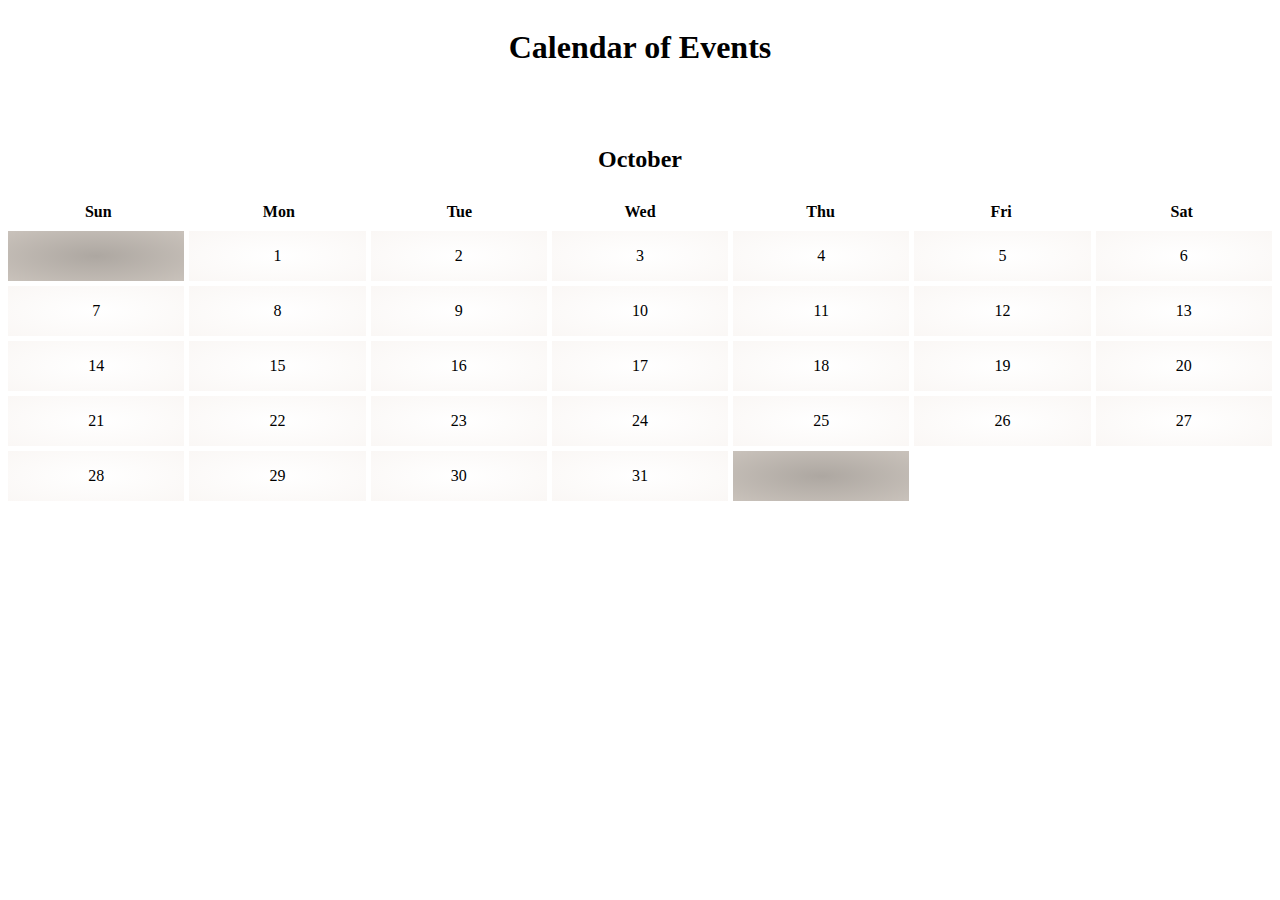
<file: project2/Calendar-of-Events.html>
<!DOCTYPE html>
<html lang="en">
	<head>
		<title>
		Calendar of Events
		</title>
		<style>
		.calendar-container {
			display: grid;
			grid-template-rows: auto 1fr;
			gap: 10px;
			text-align: center;
			width: inherit;
			}

		.weekdays {
			display: grid;
			grid-template-columns: repeat(7, 1fr);
			text-align: center;
			font-weight: bold;
			}

		.dates-grid {
			display: grid;
			grid-template-columns: repeat(7, 1fr);
			gap: 5px;
			}

		.date {
			display: flex;
			justify-content: center;
			align-items: center;
			background-image: radial-gradient(white, #faf7f5);
			min-height: 50px;
			}

		.date.empty {
			background-image: radial-gradient(#ada7a1, #c9c2bb);
			}
		</style>
	</head>
	<body>
		<div class="calendar-container">
			<h1>Calendar of Events</h1>
			<br>
			<h2>October</h2>
		<div class="weekdays">
			<div>Sun</div>
			<div>Mon</div>
			<div>Tue</div>
			<div>Wed</div>
			<div>Thu</div>
			<div>Fri</div>
			<div>Sat</div>
		</div>
		<div class="dates-grid">
			<div class="date empty">
		</div>
			<div class="date">1</div>
			<div class="date">2</div>
			<div class="date">3</div>
			<div class="date">4</div>
			<div class="date">5</div>
			<div class="date">6</div>
			<div class="date">7</div>
			<div class="date">8</div>
			<div class="date">9</div>
			<div class="date">10</div>
			<div class="date">11</div>
			<div class="date">12</div>
			<div class="date">13</div>
			<div class="date">14</div>
			<div class="date">15</div>
			<div class="date">16</div>
			<div class="date">17</div>
			<div class="date">18</div>
			<div class="date">19</div>
			<div class="date">20</div>
			<div class="date">21</div>
			<div class="date">22</div>
			<div class="date">23</div>
			<div class="date">24</div>
			<div class="date">25</div>
			<div class="date">26</div>
			<div class="date">27</div>
			<div class="date">28</div>
			<div class="date">29</div>
			<div class="date">30</div>
			<div class="date">31</div>
			<div class="date empty">
		</div>
		</div>
		</div>
	</body>
</html>
</file>
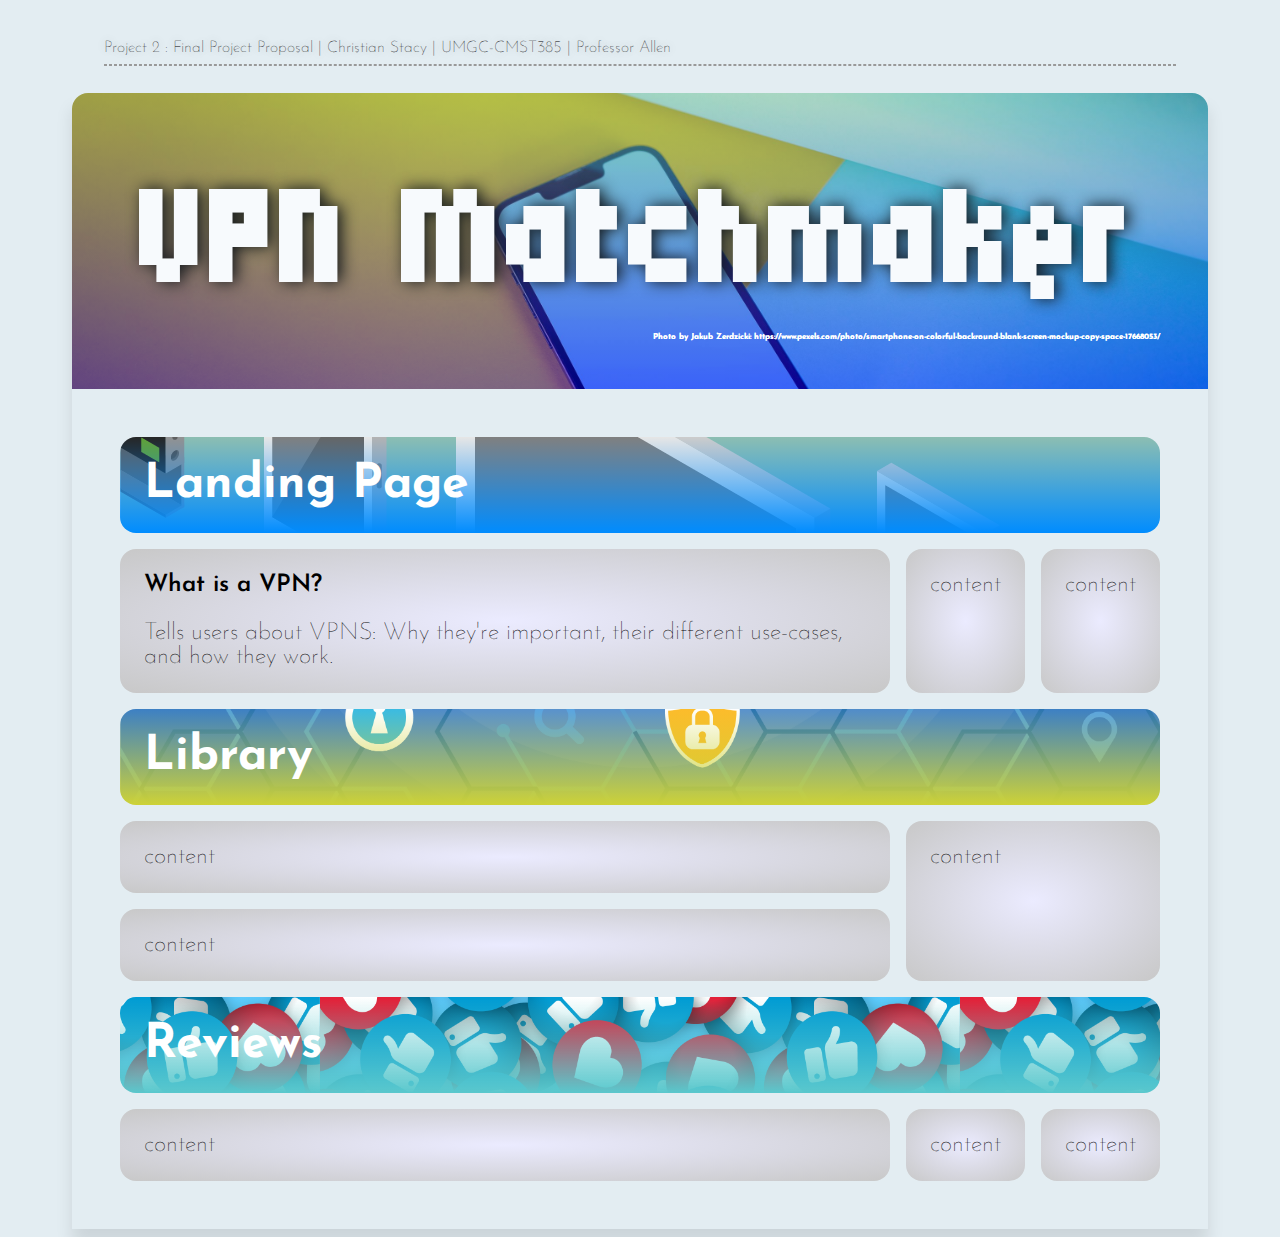
<file: project2/Homepage.html>
<!doctype html>
<html lang="en">
	<head>
		<link rel="preconnect" href="https://fonts.googleapis.com">
		<link rel="preconnect" href="https://fonts.gstatic.com" crossorigin>
		<link href="https://fonts.googleapis.com/css2?family=Josefin+Sans:ital,wght@0,100..700;1,100..700&family=Micro+5&display=swap" rel="stylesheet">	
		
		<title>Project 2: Final Project Proposal</title>
		
		<style type="text/css">
			
			body {
				background-color:#E3EDF2;
				
			}
			
			.body-grid-container {
				display: grid;
				grid-gap: 1rem;
				min-width: 0rem;
				min-height: 0rem;
				grid-template-columns: auto;
				grid-template-rows: auto;
				grid-template-areas:
					"item1 item1 item1"
					"item2 item3 item4"
					"item2 item3 item4"
					"item5 item5 item5"
					"item6 item8 item8"
					"item7 item8 item8"
					"item9 item9 item9"
					"item10 item11 item12";
			}
			
			@media(max-width : 600px ){
				.body-grid-container{
				display: grid;
				grid-gap: 1rem;
				min-width: 0rem;
				min-height: 0rem;
				grid-template-columns: auto;
				grid-template-rows: auto;
				grid-template-areas:
					"item1 item1 item1"
					"item2 item2 item2"
					"item3 item3 item3"
					"item4 item4 item4"
					"item5 item5 item5"
					"item6 item6 item6"
					"item7 item7 item7"
					"item8 item8 item8"
					"item9 item9 item9"
					"item10 item10 item10"
					"item11 item11 item11"
					"item12 item12 item12";
				}
			}
			
						
			.div-content {
				font-family: "Josefin Sans", sans-serif;
				background: radial-gradient(rgba(235,235,255,1), rgba(200,200,200,1));
				font-weight: 100;
				font-size: 1.5rem;
				padding: 1.5rem;
				border-radius: 1rem;
			}
			
			.div-content-landing {
				font-family: "Josefin Sans", sans-serif;
				font-weight: 900;
				color: #FFFFFF;
				background-image: linear-gradient(rgba(235,235,255,0), rgba(0,140,255,1)), url("imgs/Computer Pattern@100x.png");
				font-size: 3rem;
				padding: 1.5rem;
				border-radius: 1rem;
			}
			
			.div-content-library {
				font-family: "Josefin Sans", sans-serif;
				font-weight: 900;
				color: #FFFFFF;
				background-image: linear-gradient(rgba(235,235,255,0), rgba(205,210,55,1)), url("imgs/Security bg@100x.png");
				background-position: bottom;
				background-size: cover;
				font-size: 3rem;
				padding: 1.5rem;
				border-radius: 1rem;
			}
			
			.div-content-reviews {
				font-family: "Josefin Sans", sans-serif;
				font-weight: 900;
				color: #FFFFFF;
				background-image: linear-gradient(rgba(235,235,255,0), rgba(90,200,205,1)), url("imgs/Like bg@100x.png");
				background-position: top;
				background-size: 40rem;
				font-size: 3rem;
				padding: 1.5rem;
				border-radius: 1rem;
			}
			
			hr {
				color: #999999;
				border-style: dashed;
			}
			
			section.body {
				box-shadow: 0rem 1rem 1rem rgba(0, 0, 0, 0.1);
				display: block;
				margin-left: 5vw;
				margin-right: 5vw;
				margin-top: -1vw;
			}
			
			section.body-content {
				padding: 3rem;
				font-display: block;
				font-size: 1.25rem;
			}
			
			section.body-content-container {
				height: auto;

			}
			
			section.hero-image {
				background-image: linear-gradient(rgba(125, 181, 136, .5), rgba(0, 0, 255, 0.5)), url("imgs/pexels-jakubzerdzicki-17668053.jpg");
				background-size: cover;
				border-top-right-radius: 1rem;
				border-top-left-radius: 1rem;
				background-repeat: no-repeat;
				background-position: center;
				height: auto;
				z-index: 1;
			}
			
			section.hero-image-text {
				font-family: "Micro 5", sans serif;
				font-size: 15vw;
				font-weight: 700;
				padding: 3rem;
				text-align: center;
				z-index: 2;
				color: #F7FAFD;
				text-shadow: #13181C .25rem 0rem 1rem;
			}
			
			section.hero-image-attribution {
				font-family: Josefin Sans, sans-serif;
				font-size: .5rem;
				color: #FFFFFF;
				text-align: right;
				text-shadow: 0rem 0rem 0rem;
			}
			
			section.slider-banner-container {
				text-shadow: #999999 0rem 0rem 0.5rem;
				font-family: "Josefin Sans", sans-serif;
				font-weight: 100;
				font-size: 1rem;
				text-align: left;
				margin-left: 5vw;
				margin-right: 5vw;
				padding: 2rem 2rem 2rem 2rem;
			}
			
			ul,li {
				font-family: Josefin Sans, sans-serif;
				font-size: 1.5rem;
				font-weight: 100;
				box-shadow: 0rem 1rem 1rem rgba(0, 0, 0, 0.1);
				
			}
			
			h1 {
				font-family: Josefin Sans, sans-serif;
				font-size: 3rem;
				font-weight: 700;
				margin: 0rem;
			}
			
			h2 {
				font-family: Josefin Sans, sans-serif;
				font-size: 2rem;
				font-weight: 650;
				margin: 0rem;
			}
			
			h3 {
				font-family: Josefin Sans, sans-serif;
				font-size: 1.5rem;
				font-weight: 600;
				margin: 0rem;
			}
			
			p {
				font-family: Josefin Sans, serif;
				font-size: 1.5rem;
				font-weight: 100;
			}
			
			b {
				font-family: Josefin Sans, serif;
				font-size: 1.5rem;
				font-weight: 700;
			}
			
			u {
				font-family: Josefin Sans, serif;
				font-size: 1.5rem;
				font-weight: 100;
				text-decoration: underline;
			}
		</style>
	</head>
	<body>
		<section class="slider-banner-container">
		Project 2 : Final Project Proposal | Christian Stacy | UMGC-CMST385 | Professor Allen
			<hr>
		</section>
		<section class="body">
			<section class="hero-image">
				<section class="hero-image-text">
				VPN Matchmaker
					<section class="hero-image-attribution"> Photo by Jakub Zerdzicki: https://www.pexels.com/photo/smartphone-on-colorful-backround-blank-screen-mockup-copy-space-17668053/</section>
				</section>
			</section>
		
			<section class="body-content-container">
				<section class="body-content">
					<section class="body-grid-container">
						<section class="div-content-landing" style="grid-area: item1;">
							Landing Page
							</section>
						<section class="div-content" style="grid-area: item2;">
							<h3>
							What is a VPN?
							</h3><br>
							Tells users about VPNS: Why they're important, their different use-cases, and how they work.
							</section>
						<section class="div-content" style="grid-area: item3; background: radial-gradient(rgba(235,235,255,1), rgba(200,200,200,1));">
							content
							</section>
						<section class="div-content" style="grid-area: item4; background: radial-gradient(rgba(235,235,255,1), rgba(200,200,200,1));">
							content
							</section>
						<section class="div-content-library" style="grid-area: item5;">
							Library
							</section>
						<section class="div-content" style="grid-area: item6; background: radial-gradient(rgba(235,235,255,1), rgba(200,200,200,1));">
							content
							</section>
						<section class="div-content" style="grid-area: item7; background: radial-gradient(rgba(235,235,255,1), rgba(200,200,200,1));">
							content
							</section>
						<section class="div-content" style="grid-area: item8; background: radial-gradient(rgba(235,235,255,1), rgba(200,200,200,1));">
							content
							</section>
						<section class="div-content-reviews" style="grid-area: item9;">
							Reviews
							</section>
						<section class="div-content" style="grid-area: item10">
							content
							</section>
						<section class="div-content" style="grid-area: item11">
							content
							</section>
						<section class="div-content" style="grid-area: item12">
							content
							</section>
					</section>
				</section>
			</section>
		</section>
	</body>
</html>
</file>
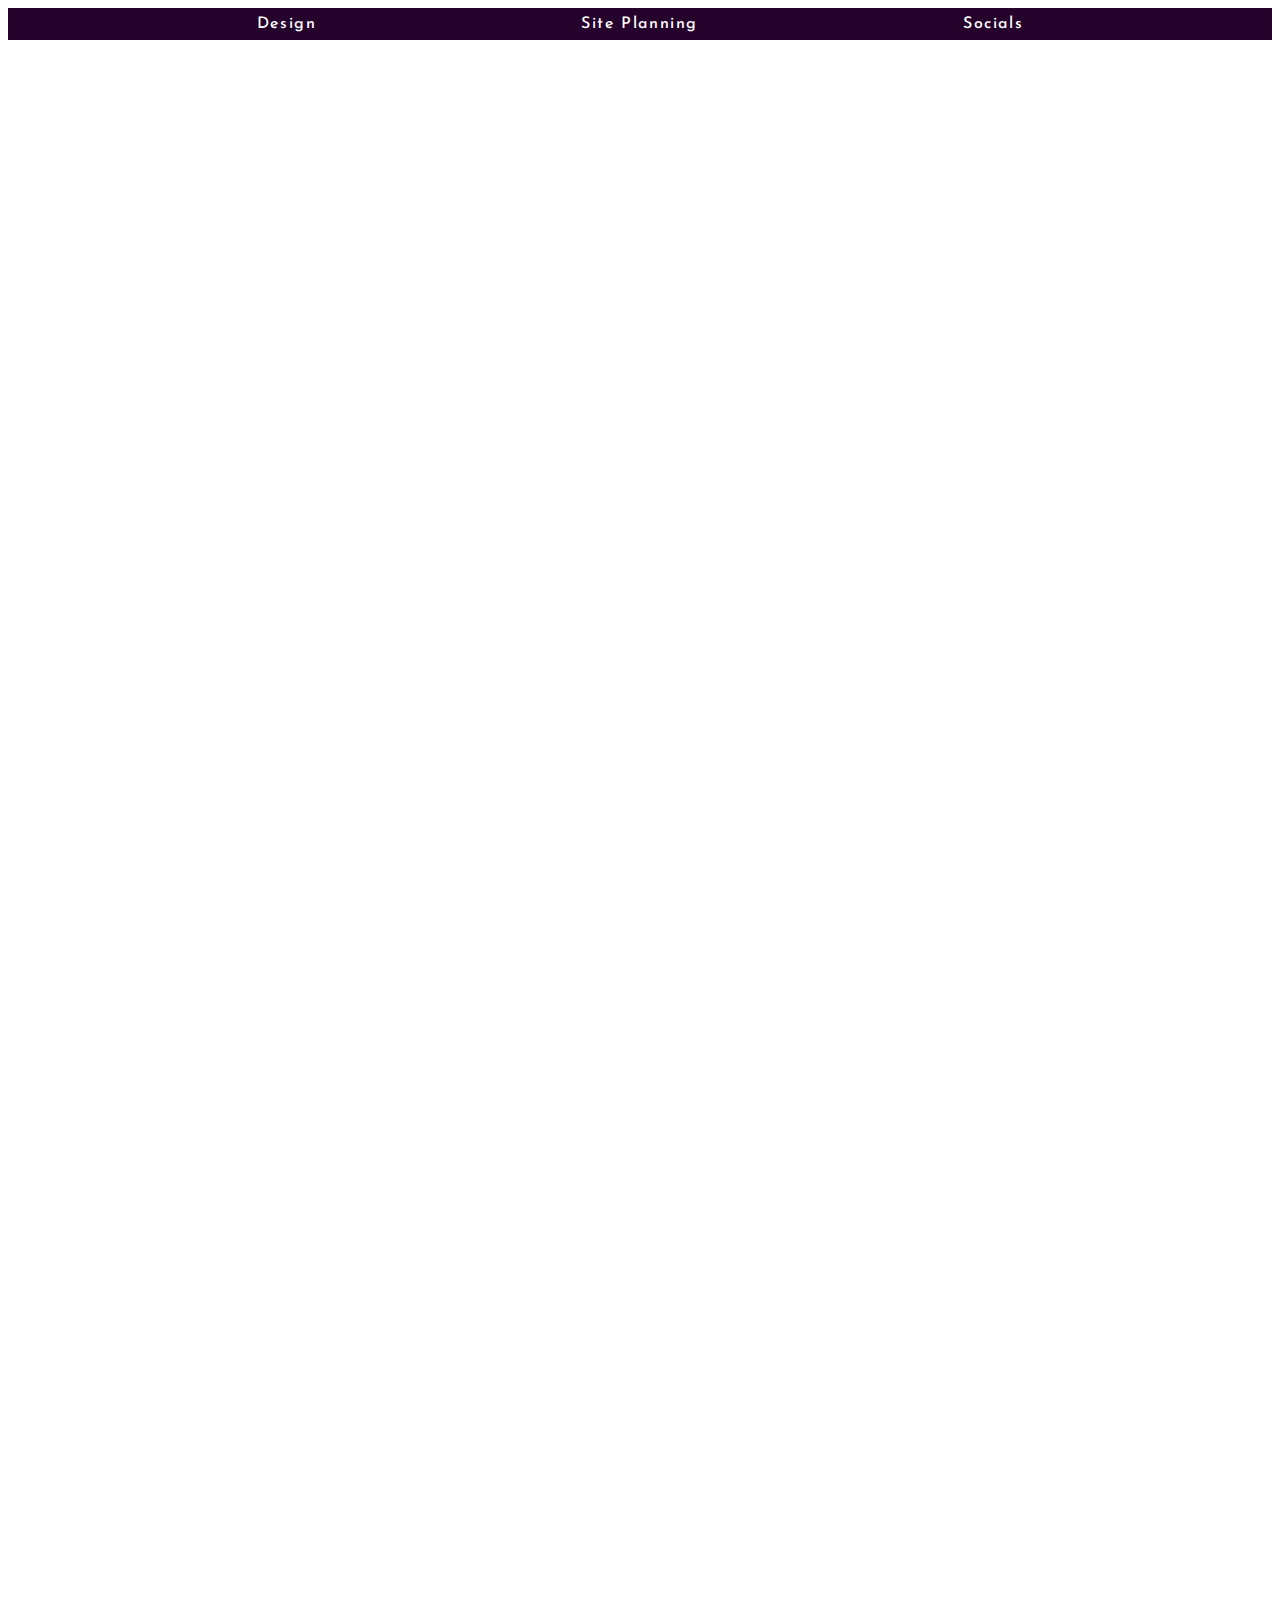
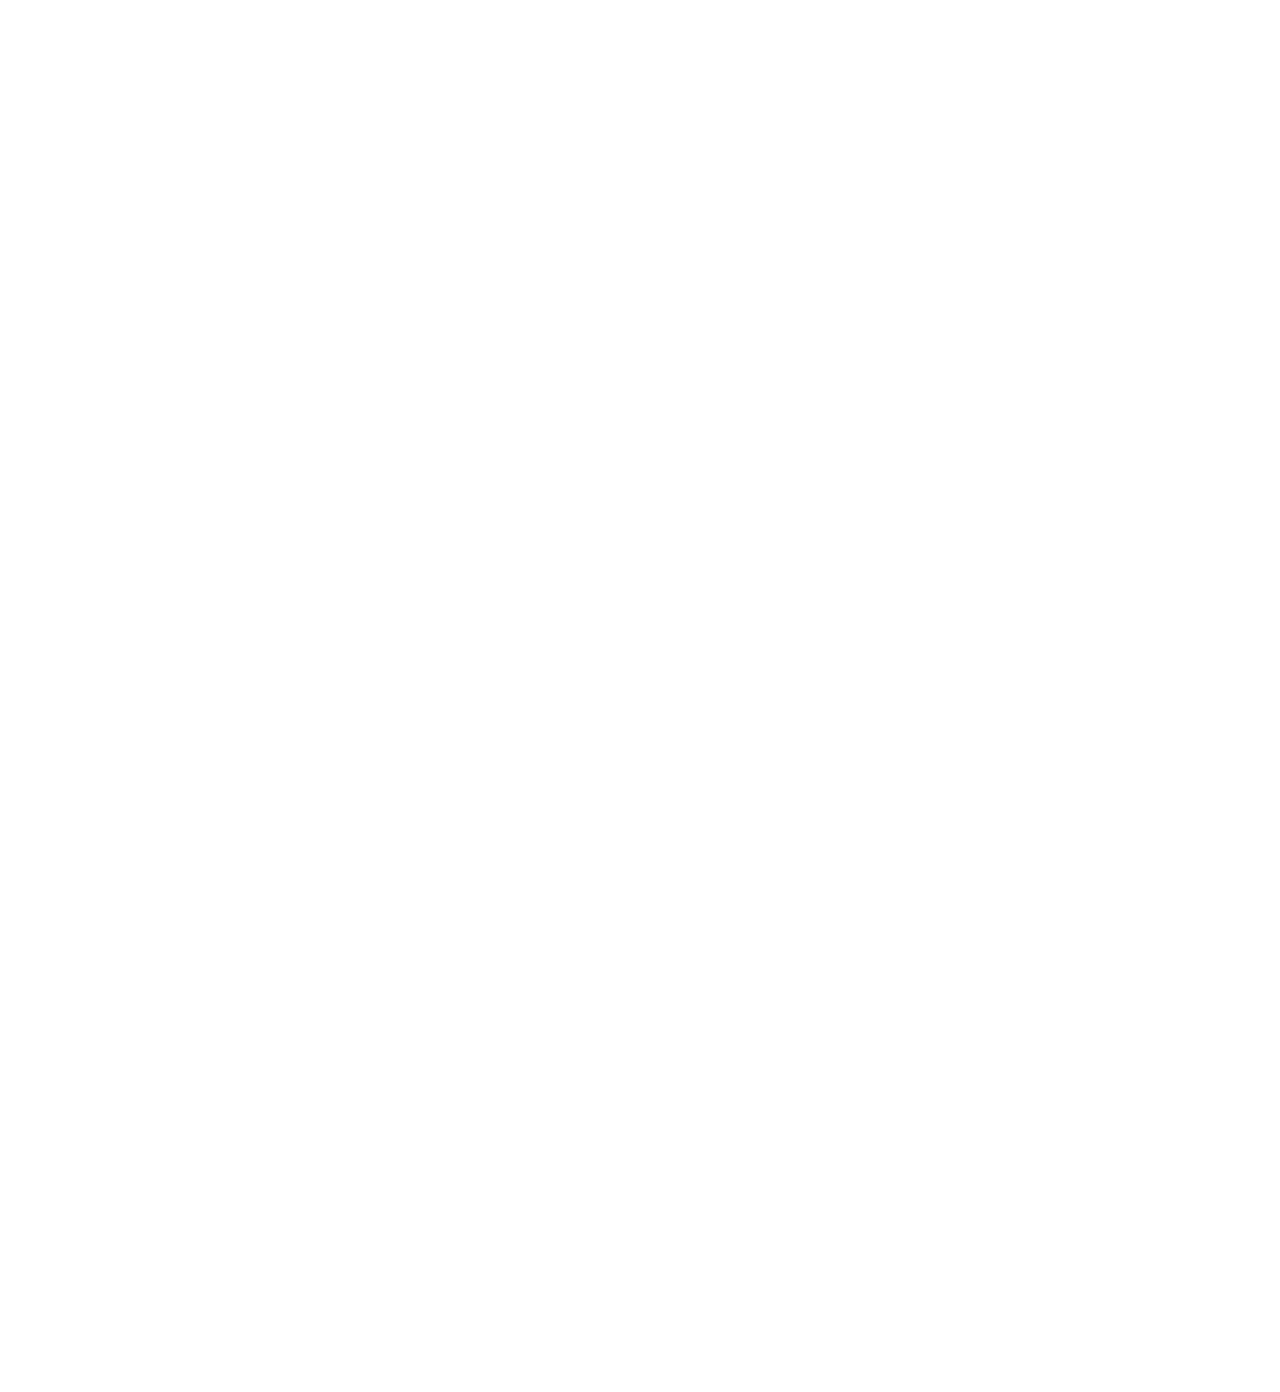
<file: project2/portfolio.html>
<!DOCTYPE html>
<html lang="en">
<head>
	<meta charset="UTF-8">
	<meta name="description" content="Portfolio of work for GDES student @ UMGC">
	<meta name="keywords" content="graphic design, portfolio, Christian Stacy">
	<meta name="author" content="Christian Stacy">
	<meta name="viewport" content="width=device-width, initial-scale=1.0">
<title>Portfolio | Christian Stacy</title>
	<link rel="preconnect" href="https://fonts.googleapis.com">
	<link rel="preconnect" href="https://fonts.gstatic.com" crossorigin>
	<link href="https://fonts.googleapis.com/css2?family=Josefin+Sans:ital,wght@0,100..700;1,100..700&family=Kumar+One&display=swap" rel="stylesheet">
	<link href="css/Portfolio-css.css" rel="stylesheet" type="text/css">
<script src="https://code.jquery.com/jquery-3.6.0.min.js"></script>
		<script>
		$(function() {
			$("#bodywrapper").delay(1000).animate({opacity: 1}, 700);
		});
</script>
</head>
<body>
	<div class="navbar">
		<nav class="nav-links">
			<a href="#design">Design</a>
			<a href="#siteplanning">Site Planning</a>
			<a href="#socials">Socials</a>
	  	</nav>
	</div>
	<section id="bodywrapper" class="bodywrapper">
			<section class="hero-image">
				<section class="assignment-description">
						Project 2 : Final Project Proposal | Christian Stacy | UMGC-CMST385 | Professor Allen
					</section>
				<h1>Portfolio</h1>
		    </section>
				
				<section class="body-content">
					<h2 id="design"><u>Design</u></h2><br>
					<h3>Color Palette</h3><br>
				<section class="color-palette">
						<section class="color1" style="grid-area: color1;"><strong>HEX</strong> #002E54<br><br><strong>RGB</strong> 0,46,84</section>
						<section class="color2" style="grid-area: color2;"><strong>HEX</strong> #E281F6<br><br><strong>RGB</strong> 226,129,246</section>
						<section class="color3" style="grid-area: color3;"><strong>HEX</strong> #210429<br><br><strong>RGB</strong> 33,4,41</section>
				    </section>
						<br>
						<h3>Typeface Rules</h3>
					<section class="color-palette">
						<section class="color4" style="grid-area: color4;">
							<h4>Desktop</h4><br>
							<mark>ul, li, ol:</mark> Josefin Sans, sans-serif | size: 1 | weight: 100
							<br><br>
							<mark>mark:</mark> Josefin Sans, sans-serif | size: 1 | weight 500
							<br><br>
							<mark>.hero:</mark> Kumar One, sans-serif | size: 10rem | weight: 700
							<br><br>
							<mark>b:</mark> Josefin Sans, sans-serif | size: 1rem | weight:500
							<br><br>
							<mark>h1:</mark> Josefin Sans, sans-serif | size: 2.5rem | weight:700
							<br><br>
							<mark>h2:</mark> Josefin Sans, sans-serif | size: 2rem | weight:650
							<br><br>
							<mark>h3:</mark> Josefin Sans, sans-serif | size: 1.5rem | weight:600
							<br><br>
							<mark>h4:</mark> Josefin Sans, sans-serif | size: 1rem | weight:500
							<br><br>
							<mark>i:</mark> Josefin Sans, sans-serif | size: 1rem | weight:100
							<br><br>
							<mark>p:</mark> Josefin Sans, sans-serif | size: 1rem | weight:100
							<br><br>
							<mark>u:</mark> Josefin Sans, sans-serif | size: 1rem | weight:100
						</section>
					<section class="color5" style="grid-area: color5;">
							<h4>Mobile</h4><br>
							&#8212 size: 1.5 | weight: 100
							<br><br>
							&#8212 size: 1.5 | weight 500
							<br><br>
							&#8212 size: 10vw | weight: 700
							<br><br>
							&#8212 size: 1.5rem | weight:500
							<br><br>
							&#8212 size: 3rem | weight:700
							<br><br>
							&#8212 size: 2rem | weight:650
							<br><br>
							&#8212 size: 1.5rem | weight:600
							<br><br>
							&#8212 size: 1.5rem | weight:100
							<br><br>
							&#8212 size: 1.5rem | weight:100
							<br><br>
							&#8212 size: 1.5rem | weight:100
						</section>
				</section>
					<br><br>
					<h2 id="siteplanning"><u>Site Planning</u></h2><br>
					<h3>Sections/Pages</h3>
					<section class="body-grid-container">
						<section class="div-content" style="">
							<b style="color:#FFFFFF;">Landing Page</b>
							<br>
							<p style="color:#FFFFFF;">Users arrive at a floral animation that, when clicked, will begin loading the portfolio page. The "CAS" logo will stick to the upper-left corner of the page on the new navbar and the "About Me" slideshow will begin. The "About Me" slideshow can be scrolled past if the user doesn't want to sit through it, but it does take up the full viewport. The navbar will contain</p>
							<br>
							<i style="color:#FFFFFF;"><a href="#lbimg">Click here for preview!</a></i>
							  <div id="lbimg" class="lightbox-overlay">
								<div class="lightbox-image-container">
								  <a href="#" class="lightbox-close" title="Close">x</a>
								  <img src="imgs/Landing-page_screenshot.png" alt="Landing Page Preview">
								</div>
							  </div>
							</section>
						<section class="div-content" style="background-color: #7F7FFF;">
							<b style="color:#FFFFFF">About Me</b>
							<br>
							<p>The "About Me" slideshow will include a few animated elements, mostly consisting of squigly arrows and spark illustrations as my story unfolds on the page. The "slideshow" is fairly simple otherwise, with images fading to transition into the next.<br><br>
							<u><strong>IMPORTANTLY:</strong></u><br><br>
							The "About Me" slideshow is skippable.<br>
							<br> If the user chooses to scroll <b>DOWN</b> from this page, they will load the:<br>
							"Portfolio Cards"</p>
							</section>
						<section class="div-content">
							<b style="color:#FFFFFF">Contact Me</b>
							<br>
							<p>The "Contact Me" section is a brief overview of how to get in contact with me. It will include links to my socials, as well as a contact form for people to shoot me a quick email, if they prefer that format. Aesthetically, this section will be a simple block, appearing almost like a footer. The user will be able to scroll into this section from the Navbar as well with a sticky link.</p>
							</section>
						<section class="div-content" style="">
							<b style="color:#FFFFFF">Portfolio Cards</b>
							<br>
							<p style="color: #FFFFFF">The "Portfolio Cards" load as users progress down the page. Depending on the size of the browser, the cards have a certain grid layout.</p>
							<ul style="color: #FFFFFF">
							<li >For browsers <em>under 600px wide</em>, cards load in a <em>single column</em> layout.</li>
							<li>Anything between <em>600px and 1024px wide</em> will load a <em>double column</em> layout.</li>
							<li>Anything <em>above 1024px wide</em> will load a <em>triple column</em> layout.</li>
							<li>Anything <em>above 600px</em> also supports a <i>Bento Box grid</i> layout, wherein certain pieces appear across multiple columns and/or rows, depending on which ones I would care to showcase most.</li>
							</ul>
							<p style="color: #FFFFFF;">Cards first appear at the bottom of the page prior to load with a linear gradient of light purple to light blue overlaying them at 0.5 opacity. Once the user scrolls past 50% visibility for that bottom row of cards, the linear gradient will disappear. I must consider whether I would like the effect to reappear upon scrolling back up on the page.</p>
							</section>
						<section class="div-content" style="background-color: #002e54;">
							<b style="color:#FFFFFF">Case Studies</b>
							<br>
							<p>There will be at least 3 separate click-through "Case Study" pages that will include detailed information on project briefs, process, and outcome/functionality.</p>
							</section>
							<ol>
								<li class="div-content" style="background-color: #7F7FFF;">The first case study will be a Motion Graphics project and will include an embedded video at the top of the page, followed by <i>Brief</i> and <i>Process</i>.</li>
								<li class="div-content" style="background-color: #7F7FFF;">The second case study will focus on an interface project that I completed for a fictional Japanese steakhouse. The project will include full-page graphics that allow users to either swipe or click left or right to browse through the project, then scroll or swipe down to see more information about the project.</li>
								<li class="div-content" style="background-color: #7F7FFF;">The third case study will be something a little different. I want people to know who I am outside of a graphic design setting. I created a 6' x 4' solid poplar table a few years back that took months to finish. It started as an idea for a coffee table, but soon became a piece of art. In it sits a hand-carved mandala, embedded with colored enamel to symbolize the chakra points on the body. I will include the process for the project, from stencil to carving and then, on to the final result.</li>
							</ol>
							</section>
					<h3>Site Map</h3>
					<img src="imgs/Sitemap@100x.png" alt="site map">
					</section>
					<footer>
						<div id="socials" class="socials-container">
							<a href="https://www.google.com"><img src="imgs/Behance-logo-01.png" class="socials-img" alt="behance"></a>
							<a href="https://www.google.com"><img src="imgs/github-mark-01.png" class="socials-img" alt="github"></a>
							<a href="https://www.google.com"><img src="imgs/Linkedin-logo-01.png" class="socials-img" alt="linkedin"></a>
							</div>
		  </footer>
			</section>
	</body>
</html>
</file>
<file: project2/css/Portfolio-css.css>
@charset "UTF-8";
/* CSS Document */
		
				/* Font rules code BEGIN */
		
			mark {
				background-color: #7F7FFF;
				color: #FFFFFF;
				font-weight: 500;
			}
		
			li {
				text-indent: 2rem;
				line-height: 1.5rem;
			}
		
			ul {
				font-family: "Josefin Sans", sans-serif;
				font-size: 1rem;
				font-weight: 100;
				padding: .5rem;
				margin: 1rem;
				color: #E281F6;
				list-style-type: none;
			}
		
			ul li {
				text-indent: 2rem;
				line-height: 1.5rem;
				position: relative;
			}
		
			ul li:before {
				content: "";
				position: absolute;
				left: 0; top: 0.5em;
				width: 1em; height: 1em;
				mask: url("data:image/svg+xml;utf8,<svg width='1em' height='1em' xmlns='http://www.w3.org/2000/svg' viewBox='0 0 288 288'><rect x='42.7' y='42.7' width='202.6' height='202.6' fill='white' transform='translate(-59.6 144) rotate(-45)'/></svg>") no-repeat center/contain;
				-webkit-mask: url("data:image/svg+xml;utf8,<svg width='1em' height='1em' xmlns='http://www.w3.org/2000/svg' viewBox='0 0 288 288'><rect x='42.7' y='42.7' width='202.6' height='202.6' fill='white' transform='translate(-59.6 144) rotate(-45)'/></svg>") no-repeat center/contain;
				background-color: currentColor;
				display: inline-block;
			}
		
			ol {
				font-family: "Josefin Sans", sans-serif;				
				font-size: 1rem;
				font-weight: 100;
				padding: .5rem;
				margin: 1rem;
				}
			
			h1 {
				font-family: "Kumar One", sans-serif;
				font-size: 8rem;
				font-weight: 700;
				letter-spacing: 0rem;
				padding: 3rem;
				box-sizing: border-box;
				display: block;
				margin: 0 auto;
				text-align: center;
				z-index: 2;
				color: #210529;
				text-shadow: rgba(33, 5, 41, .5) 0rem 1rem 1rem;
			}
			
			h2 {
				font-family: "Josefin Sans", sans-serif;
				font-size: 3rem;
				font-weight: 650;
				margin: 0rem;
			}
			
			h3 {
				font-family: "Josefin Sans", sans-serif;
				font-size: 2rem;
				font-weight: 600;
				margin: 0rem;
			}

			h3 {
				font-family: "Josefin Sans", sans-serif;
				font-size: 1.5rem;
				font-weight: 500;
				margin: 0rem;
			}
			
			p {
				font-family: "Josefin Sans", sans-serif;
				font-size: 1rem;
				font-weight: 100;
				text-indent: 3rem;
			}
			
			b {
				font-family: "Josefin Sans", sans-serif;
				font-size: 1rem;
				font-weight: 700;
			}
			
			u {
				font-family: "Josefin Sans", sans-serif;
				text-decoration: underline;
			}
		
			a {
				font-family: "Josefin Sans", sans-serif;
				font-size: 1rem;
				font-weight: 500;
				color: #FFFFFF;
				border-radius: 1rem;
				padding: .5rem;
				text-decoration: none;
			}
		
			a:hover {
				text-decoration: none;
				color: #D3B8E4;
			}

					/* Font rules code END */
/* ~~~~~~~~~~~~~~~~~~~~~~~~~~~~~~~~~~~~~~~~~~~~~~~~~~~~~~~~~~ */
				/* Navbar code START */

			.navbar {
				position: sticky;
				top: 0rem;
				left: 0rem;
				height: 2rem;
				width: auto;
				margin: 0 auto;
				z-index: 2;
				background-color: #25032C;
				display: flex;
				align-items: center;
				justify-content: center;
			}

			.nav-links {
				display: flex;
				flex: 1 1 auto;
				justify-content: space-evenly;
				width: 90vw;
			}

			.nav-links a {
				color: #FFFFFF;
				text-decoration: none;
				font-weight: 500;
				padding: 0 1rem;
				letter-spacing: 0.1rem;
				transition: color 0.2s;
			}

			.nav-links a:hover {
				color: #D3B8E4;
			}
		
					/* Navbar code END */
/* ~~~~~~~~~~~~~~~~~~~~~~~~~~~~~~~~~~~~~~~~~~~~~~~~~~~~~~~~~~ */
				/* Lightbox code START */
		
			.lightbox-overlay {
				position: fixed;
				z-index: 3;
				left: 0;
				top: 0;
				right: 0;
				bottom: 0;
				width: 100vw; height: 100vh;
				background: rgba(0,0,0,0.5);
				display: none;
				justify-content: center;
				align-items: flex-start;
				overflow: auto;
			}
			.lightbox-overlay:target { display: flex; }

			.lightbox-image-container {
				background-image: radial-gradient(rgba(227,237,242,.5),rgba(128,128,255,.5));
				width: 100vw;
				height: 100vh;
				padding: 1.5rem 1.5rem 1rem 1.5rem;
				position: relative;
				display: flex;
				flex-direction: column;
				align-items: flex-end;
			}

			.lightbox-image-container img {
				display: block;
				background: transparent;
				width: auto;
				height: auto;
				margin: 0 auto;
				box-shadow: 0 1rem 1rem rgba(0,0,0,0.5);
			}

			.lightbox-close {
				position: absolute;
				top: 0.5rem;
				right: 0.5rem;
				color: red;
				border-radius: 1rem;
				width: 25px; height: 25px;
				text-align: center;
				font-size: 3rem;
				line-height: 3rem;
				font-weight: bold;
				text-decoration: none;
				border: none;
				cursor: pointer;
				z-index: 2;
				transition: background 0.2s, color 0.2s;
				background-color: transparent;
				outline: none;
				display: flex;
				align-items: center;
				justify-content: center;
				padding-bottom: 1rem;
			}
			.lightbox-close:hover {
				color: red;
			}
		
			/* Lightbox code END */
/* ~~~~~~~~~~~~~~~~~~~~~~~~~~~~~~~~~~~~~~~~~~~~~~~~~~~~~~~~~~ */
			/* Body & Section/DIV code START */
			body {
				height: 100vh;
				font-family: "Josefin Sans", sans-serif;
				font-size: 1rem;
				color: #25032C;
			}
		
			#bodywrapper {
				opacity: 0;
				display: block;
				place-items: center;
				height: 10vh;
			}
			
			.body-grid-container {
				column-count: 3;
				column-gap: 1.5rem;
				width: 100%;
				margin: 2rem auto;
				padding: 0;
			}
		
				
			section.color-palette {
				  display: grid;
				  grid-gap: 1rem;
				  min-width: 0;
				  min-height: 0;
				  font-family: "Josefin Sans", sans-serif;
				  color: #FFFFFF;
				  font-weight: 100;
				  font-size: 1rem;
				  grid-template-columns: 1fr 1fr 1fr;
				  grid-template-areas:
					"color1 color2 color3"
					"color4 color4 color5";
				}
		
			.color1 {
				background-color: #002e54;
				padding: 1.5rem;
				border-radius: 1rem;
				grid-area: color1;
				color:#FFFFFF;
				font-family: "Josefin Sans", sans-serif;
				font-weight: 100;
				font-size: 1rem;
			}
		
		
			.color2 {
				background-color: #7F7FFF;
				padding: 1.5rem;
				border-radius: 1rem;
				grid-area: color2;
				color:#FFFFFF;
				font-family: "Josefin Sans", sans-serif;
				font-weight: 100;
				font-size: 1rem;
			}
		
		
			.color3 {
				background-color: #210529;
				padding: 1.5rem;
				border-radius: 1rem;
				grid-area: color3;
				color:#FFFFFF;
				font-family: "Josefin Sans", sans-serif;
				font-weight: 100;
				font-size: 1rem;
			}
		
			.color4 {
				background-color: #002e54;
				padding: 1.5rem;
				border-radius: 1rem;
				grid-area: color4;
				color:#FFFFFF;
				font-family: "Josefin Sans", sans-serif;
				font-weight: 100;
				font-size: 1rem;
			}
		
			.color5 {
				background-color: #210529;
				padding: 1.5rem;
				border-radius: 1rem;
				grid-area: color5;
				color:#FFFFFF;
				font-family: "Josefin Sans", sans-serif;
				font-weight: 100;
				font-size: 1rem;
			}
		
			.div-content {
				display: inline-block;
				width: 100%;
				margin-bottom: 1.5rem;
				background: #210529;
				color: #fff;
				padding: 1.5rem;
				border-radius: 1rem;
				box-sizing: border-box;
			}		

			footer {
				display: flex;
				padding-top: 5rem;
				padding-left: 5rem;
				padding-right: 5rem;
				padding-bottom: 2rem;
				align-items: center;
				justify-content: center;
				background: linear-gradient(rgba(227,237,242,1),rgba(128,128,255,1))
			}

			.socials-container {
				display: flex;
				justify-content: space-evenly;
				align-items: center;
				width: 50vw;
			}
			
			.socials-img {
				width: 3rem;
				height: 3rem;
			}
			
			.socials-img:hover {
				box-shadow: 2px 4px 16px 0 rgba(0,0,0,0.2);
				filter: brightness(500%);
				transition: .2s ease-in-out;
				border-radius: 5rem;
			}

			.socials-img:active {
				width: 2.75rem;
				height: 2.75rem;
				transition: .2s ease-out;
			}
			
			hr {
				color: #999999;
				border-style: dashed;
			}
		
		
			section.assignment-description {
				text-shadow: #210529 0rem 0rem 1rem;
				font-family: "Josefin Sans", sans-serif;
				font-weight: 500;
				font-size: 1rem;
				color: #FFFFFF;
				text-align: center;
				margin-left: 3vw;
				margin-right: 3vw;
				padding: 8rem 0rem 0rem 0rem;
				box-sizing: border-box;
				z-index:2;
			}
			
			section.body {
				box-shadow: 0rem 1rem 1rem rgba(0, 0, 0, 0.1);
				display: block;
				margin-left: 3vw;
				margin-right: 3vw;
				margin-top: -1vw;
			}
			
			section.body-content {
				padding: 1rem;
				background-color: #E3EDF2;
			}
		
			section.body-content img {
				display: block;
				width: 60vw;
				margin: 0 auto;
			}
			
			section.hero-image {
				background-image: linear-gradient(rgba(0, 0, 255, 0.5), rgba(227, 237, 242, 1)), url("../imgs/bouquet-outline@100x.png");
				background-size: 100%;
				background-repeat: no-repeat;
				background-position: center;
				height: auto;
				z-index: 1;
			}
			
			section.hero-image-text {
				font-family: "Kumar One", sans-serif;
				padding: 3rem;
				box-sizing: border-box;
				display: block;
				margin: 0 auto;
				text-align: center;
				z-index: 2;
				color: #210529;
				text-shadow: rgba(33, 5, 41, .5) 0rem 1rem 1rem;
			}
			
			section.hero-image-attribution {
				font-family: Josefin Sans, sans-serif;
				font-size: .5rem;
				color: #FFFFFF;
				text-align: right;
				text-shadow: 0rem 0rem 0rem;
			}
		
			/* Body & Section/DIV code END */
/* ~~~~~~~~~~~~~~~~~~~~~~~~~~~~~~~~~~~~~~~~~~~~~~~~~~~~~~~~~~ */
			/* Begin @600PX Media Query */
		
						@media( max-width : 900px ){
								.body-grid-container{
								display: grid;
								grid-gap: 1rem;
								grid-auto-flow: row;
								grid-template-columns: 1fr !important;
								grid-template-areas:
									"item1"
									"item2"
									"item3"
									"item4"
									"item5"
									"item6"
									"item7"
									"item8"
									"item9"
									"item10"
									"item11"
									"item12"
									"item13"
									"item14";
								}

							section.color-palette {
								display: grid;
								grid-template-columns: 1fr 1fr 1fr;
								grid-auto-flow: row;
								grid-gap: 1rem;
								grid-template-areas:
									"color1 color2 color3"
									"color4 color5";
								}
							
							section.assignment-description {
								font-size: 1rem;
								}
							
							.div-content {
								font-family: "Josefin Sans", sans-serif;
								background-color: #210529;
								font-weight: 100;
								font-size: 1rem;
								padding: 1.5rem;
								border-radius: 1rem;
							}
							
							section.hero-image-text {
								font-family: "Kumar One", sans-serif;
								letter-spacing: 0rem;
								font-size: 15vw;
								font-weight: 700;
								padding: 3rem;
								box-sizing: border-box;
								text-align: center;
								display: block;
								margin: 0 auto;
								z-index: 2;
								color: #210529;
								text-shadow: rgba(33, 5, 41, .5) 0rem 1rem 1rem;
							}

							section.hero-image-attribution {
								font-family: "Josefin Sans", sans-serif;
								font-size: 1.5rem;
								color: #FFFFFF;
								text-align: right;
								text-shadow: 0rem 0rem 0rem;
								}

							section.body-content img {
								display: block;
								width: 70vw;
							}
							
							ul {
								font-family: "Josefin Sans", sans-serif;
								font-size: 1.5rem;
								font-weight: 100;
								padding: .5rem;
								box-sizing: border-box;
								margin: 1rem;
								list-style-image: url("data:image/svg+xml;utf8,<svg id='Layer_1' xmlns='http://www.w3.org/2000/svg' version='1.1' viewBox='0 0 288 288'><rect class='st0' x='42.7' y='42.7' fill='%23210529' width='202.6' height='202.6' transform='translate(-59.6 144) rotate(-45)'/></svg>");
							}

							ol {
								font-family: "Josefin Sans", sans-serif;
								font-size: 1.5rem;
								font-weight: 100;
								padding: .5rem;
								box-sizing: border-box;
								margin: 1rem;
							}

							h1 {
								font-family: "Kumar One", sans-serif;
								font-size: 6rem;
								font-weight: 700;
								letter-spacing: 0rem;
								padding: 3rem;
								box-sizing: border-box;
								display: block;
								margin: 0 auto;
								text-align: center;
								z-index: 2;
								color: #210529;
								text-shadow: rgba(33, 5, 41, .5) 0rem 1rem 1rem;
							}

							h2 {
								font-family: "Josefin Sans", sans-serif;
								font-size: 3rem;
								font-weight: 650;
								margin: 0rem;
							}

							h3 {
								font-family: "Josefin Sans", sans-serif;
								font-size: 2rem;
								font-weight: 600;
								margin: 0rem;
							}
							
							h4 {
								font-family: "Josefin Sans", sans-serif;
								font-size: 1.5rem;
								font-weight: 500;
								margin: 0rem;
							}

							p {
								font-family: "Josefin Sans", sans-serif;
								font-size: 1rem;
								font-weight: 100;
								text-indent: 3rem;
							}

							b {
								font-family: "Josefin Sans", sans-serif;
								font-size: 1rem;
								font-weight: 700;
							}

							u {
								font-family: "Josefin Sans", sans-serif;
								text-decoration: underline;
							}

							i {
								font-family: "Josefin Sans", sans-serif;
								font-size: 1rem;
								font-weight: 100;
								font-style: italic;
							}

							section.body-content {
								padding: 1rem;
								font-display: block;
								font-size: 2rem;
								box-sizing: border-box;
								background-color: #E3EDF2;
								}
						}
		
					/* @900PX Media Query END */
/* ~~~~~~~~~~~~~~~~~~~~~~~~~~~~~~~~~~~~~~~~~~~~~~~~~~~~~~~~~~ */
				/* @600PX Media Query BEGIN */
						@media( max-width : 600px ){
								.body-grid-container{
								display: grid;
								grid-gap: 1rem;
								grid-auto-flow: row;
								grid-template-columns: 1fr !important;
								grid-template-areas:
									"item1"
									"item2"
									"item3"
									"item4"
									"item5"
									"item6"
									"item7"
									"item8"
									"item9"
									"item10"
									"item11"
									"item12"
									"item13"
									"item14";
								}

							section.color-palette {
								display: grid;
								grid-template-columns: 1fr 1fr 1fr;
								grid-auto-flow: row;
								grid-gap: 1rem;
								grid-template-areas:
									"color1 color2 color3"
									"color4 color5";
								}
							
							section.body-content img {
								display: block;
								width: 80vw;
							}

							.div-content {
								font-family: "Josefin Sans", sans-serif;
								font-weight: 100;
								font-size: 1rem;
								padding: 1.5rem;
								border-radius: 1rem;
							}
							
							section.hero-image-text {
								font-family: "Kumar One", sans-serif;
								letter-spacing: 0rem;
								font-size: 15vw;
								font-weight: 700;
								padding: 1rem;
								box-sizing: border-box;
								text-align: center;
								display: block;
								margin: 0 auto;
								z-index: 2;
								color: #210529;
								text-shadow: rgba(33, 5, 41, .5) 0rem 1rem 1rem;
							}

							section.hero-image-attribution {
								font-family: "Josefin Sans", sans-serif;
								font-size: 1rem;
								color: #FFFFFF;
								text-align: right;
								text-shadow: 0rem 0rem 0rem;
								}

							ul {
								font-family: "Josefin Sans", sans-serif;
								font-size: 1rem;
								font-weight: 100;
								padding: .5rem;
								box-sizing: border-box;
								margin: 1rem;
								list-style-image: url("data:image/svg+xml;utf8,<svg id='Layer_1' xmlns='http://www.w3.org/2000/svg' version='1.1' viewBox='0 0 288 288'><rect class='st0' x='42.7' y='42.7' fill='%23210529' width='202.6' height='202.6' transform='translate(-59.6 144) rotate(-45)'/></svg>");
							}

							ol {
								font-family: "Josefin Sans", sans-serif;
								font-size: 1rem;
								font-weight: 100;
								padding: .5rem;
								box-sizing: border-box;
								margin: 1rem;
							}

							h1 {
								font-size: 10vw;
								font-weight: 700;
								text-align: center;
								z-index: 2;
								color: #210529;
								text-shadow: rgba(33, 5, 41, .5) 0rem 1rem 1rem;
							}

							h2 {
								font-family: "Josefin Sans", sans-serif;
								font-size: 2.5rem;
								font-weight: 650;
								margin: 0 auto;
							}

							h3 {
								font-family: "Josefin Sans", sans-serif;
								font-size: 2rem;
								font-weight: 600;
								margin: 0 auto;
							}
							
							h4 {
								font-family: "Josefin Sans", sans-serif;
								font-size: 1.5rem;
								font-weight: 500;
								margin: 0 auto;
							}

							p {
								font-family: "Josefin Sans", sans-serif;
								font-size: 1rem;
								font-weight: 100;
								text-indent: 3rem;
							}

							b {
								font-family: "Josefin Sans", sans-serif;
								font-size: 1rem;
								font-weight: 700;
							}

							u {
								font-family: "Josefin Sans", sans-serif;
								text-decoration: underline;
							}

							i {
								font-family: "Josefin Sans", sans-serif;
								font-size: 1rem;
								font-weight: 100;
								font-style: italic;
							}
							
							li {
								line-height: 1.3rem;
							}

							section.body-content {
								padding: 0rem;
								font-display: block;
								font-size: 2rem;
								box-sizing: border-box;
								background-color: #E3EDF2;
								}
						}
		
/* @600PX Media Query END */
/* ~~~~~~~~~~~~~~~~~~~~~~~~~~~~~~~~~~~ */
		/* @350PX Media Query BEGIN */
						
				@media( max-width : 350px ){
							section.color-palette {
								display: grid;
								grid-template-columns: 1fr;
								grid-auto-flow: row;
								grid-gap: 1rem;
								grid-template-areas:
								  "color1"
								  "color2"
								  "color3"
								  "color4"
								  "color5";
								}
					
							body {
								width: 95vw;
							}

							section.body-content img {
								display: block;
								width: 95vw;
							}
							
							h1 {
								font-size: 3rem;
    							font-weight: 700;
   								text-align: center;
							}
					
								h2 {
								font-family: "Josefin Sans", sans-serif;
								font-size: 2rem;
								font-weight: 650;
								margin: 0 auto;
							}

								h3 {
								font-family: "Josefin Sans", sans-serif;
								font-size: 1.75rem;
								font-weight: 600;
								margin: 0 auto;
							}

							h4 {
								font-family: "Josefin Sans", sans-serif;
								font-size: 1.5rem;
								font-weight: 500;
								margin: 0 auto;
							}

					}
</file>
